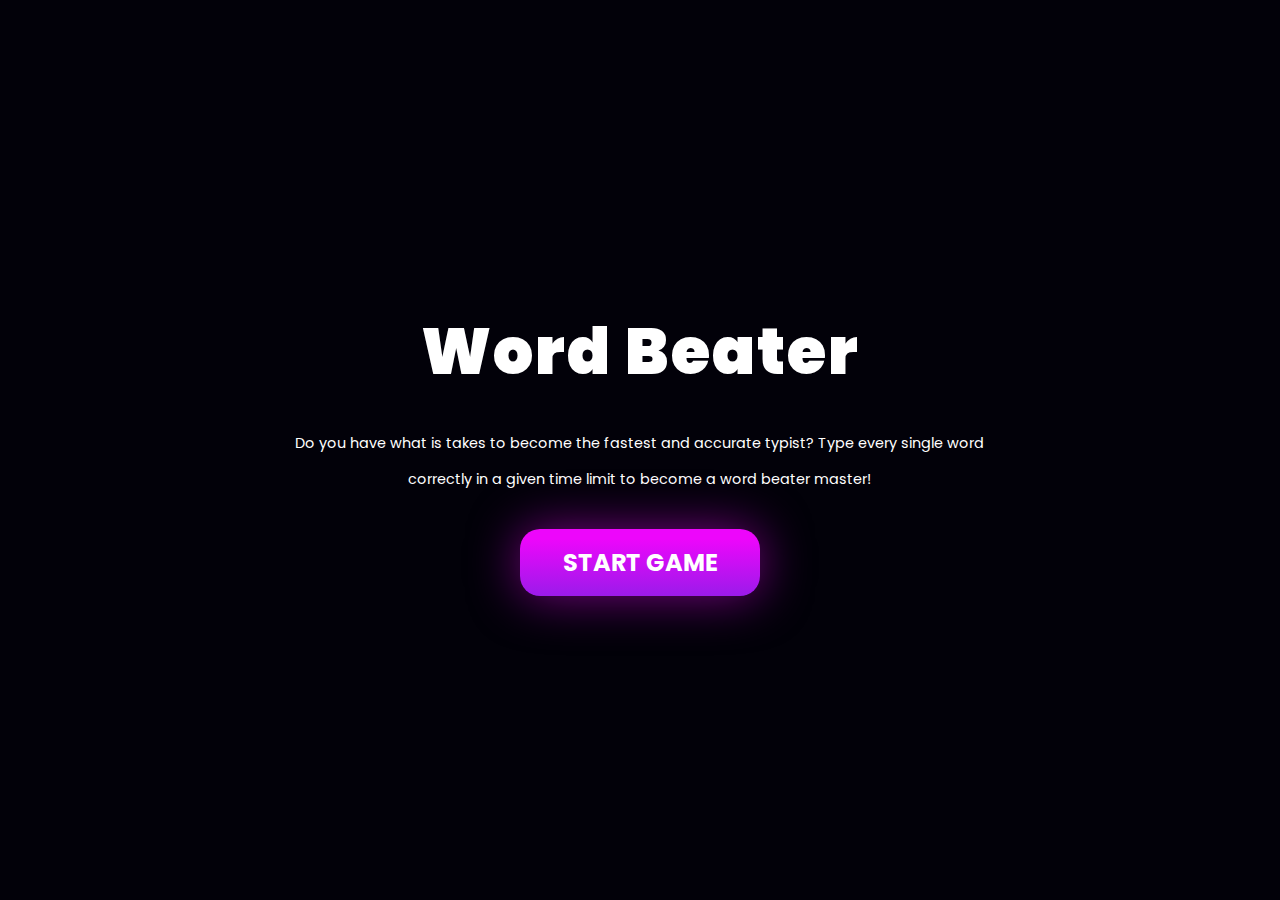
<file: index.html>
<!DOCTYPE html>
<html lang="en">
<head>
    <meta charset="UTF-8">
    <meta name="viewport" content="width=device-width, initial-scale=1.0">
    <title>Word Beater</title>
    <link rel="preconnect" href="https://fonts.gstatic.com">
    <link href="https://fonts.googleapis.com/css2?family=Poppins&display=swap" rel="stylesheet">
    <link rel="stylesheet" href="style.css">
</head>
<body>
    <div class="main">
        <div class="main_beater">
            <h1 class = "beater_heading">Word Beater</h1>
            <p class="beater_subtitle">
                Do you have what is takes to become the fastest and accurate typist? Type every single word correctly in a given time limit to become a word beater master!
            </p>
            <button class="start_game">START GAME</button>
        </div>
    </div>
    
</body>
</html>
</file>
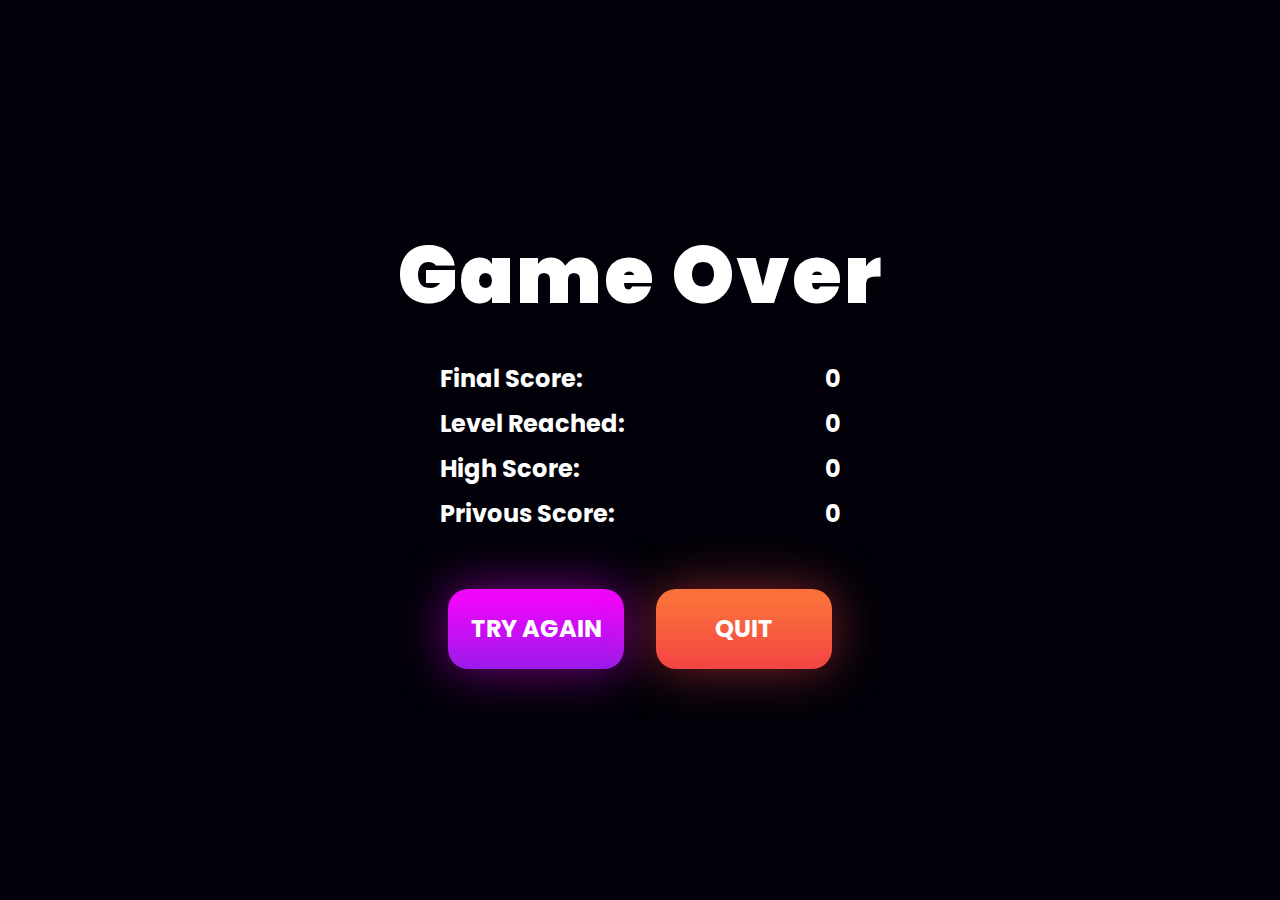
<file: end.html>
<!DOCTYPE html>
<html lang="en">
<head>
    <meta charset="UTF-8">
    <meta name="viewport" content="width=device-width, initial-scale=1.0">
    <title>End Page</title>
    <link rel="stylesheet" href="style1.css">
    <link rel="preconnect" href="https://fonts.gstatic.com">
    <link href="https://fonts.googleapis.com/css2?family=Poppins&display=swap" rel="stylesheet">
</head>
<body>
    <div class="gameover">
        <div class="gameover_beater">
            <h1 class="gameover_heading">Game Over</h1>
            <div class="gameover_summary">
                <h2>Final Score:</h2>
                <h2>0</h2>
            </div>
            <div class="gameover_summary">
                <h2>Level Reached:</h2>
                <h2>0</h2>
            </div>
            <div class="gameover_summary">
                <h2>High Score:</h2>
                <h2>0</h2>
            </div>
            <div class="gameover_summary">
                <h2>Privous Score:</h2>
                <h2>0</h2>
            </div>
            <div class="gameover_main_action">
                <button class="tryagain_button">TRY AGAIN</button>
                <button class="quit_button">QUIT</button>
            </div>
        </div>
    </div>
    
</body>
</html>
</file>
<file: style.css>
*{
    margin: 0;
    padding: 0;
    box-sizing: border-box;
}
body{
    font-family: 'Poppins', sans-serif;
    background: #020109;
    font-size: 1.6rem;
}
.main{
    width: 100%;
    height: 100%;
    margin: auto;
    position: absolute;
    color: #fff;
    text-align: center;
    display: flex;
    justify-content: center;
    align-items: center;
    flex-direction: column;
}
.main_beater{
    position: relative;
    width: 70%;
    padding: 70px 0;
}
.beater_heading{
    font-size: 4rem;
    font-weight: 1000;
    letter-spacing: 2px;
    margin-bottom: 1.6rem;
}
.beater_subtitle{
    font-size: 0.9rem;
    margin: auto;
    margin-bottom: 2rem;
    width: 80%;
    line-height: 2.5em;
}
.start_game{
    padding: 1rem 1rem;
    width: 15rem;
    border-radius: 20px;
    font-size: 1.5rem;
    border: none;
    background: linear-gradient(180deg,#ed06fb 15%,#9b1bea);
    box-shadow: 0 0 50px rgba(237,6,251,.5);
    cursor: pointer;
    font-weight: 700;
    color: white;
    font-family: 'Poppins', sans-serif;
}
.start_game:hover{
    box-shadow: 0 0 50px #FF00FF, 0 0 21px #FF00FF;
}
</file>
<file: style1.css>
*{
    margin: 0;
    padding: 0;
    box-sizing: border-box;
}
body{
    font-family: 'Poppins', sans-serif;
    background: #020109;
    font-size: 1.6rem;
}
.gameover{
    width: 100%;
    height: 100%;
    margin: auto;
    position: absolute;
    color: #fff;
    text-align: center;
    display: flex;
    justify-content: center;
    align-items: center;
    flex-direction: column;
}
.gameover_beater{
    position: relative;
    width: 100%;
}
.gameover_heading{
    font-size: 5rem;
    font-weight: 1000;
    letter-spacing: 2px;
    margin-bottom: 1.6rem;
}
.gameover_summary{
    font-size: 1rem;
    width: 25rem;
    margin: auto;
    display: flex;
    justify-content: space-between;
    margin-bottom: 10px;
}
.gameover_main_action{
    align-items: center;
    padding: 1rem;
    display: flex;
    justify-content: center;
}
.tryagain_button{
    padding: 1rem 1rem;
    width: 11rem;
    border-radius: 20px;
    font-size: 1.5rem;
    border: none;
    background: linear-gradient(180deg,#ed06fb 15%,#9b1bea);
    box-shadow: 0 0 50px rgba(237,6,251,.5);
    cursor: pointer;
    font-weight: 700;
    color: white;
    font-family: 'Poppins', sans-serif;
    margin-top: 2rem;
    height: 5rem;
    margin-right: 1rem;
}
.quit_button{
    padding: 1rem 1rem;
    width: 11rem;
    border-radius: 20px;
    font-size: 1.5rem;
    border: none;
    background: linear-gradient(180deg,#fa713c 15%,#f34444);
    box-shadow: 0 0 50px rgba(243,68,68,.5);
    cursor: pointer;
    font-weight: 700;
    color: white;
    font-family: 'Poppins', sans-serif;
    margin-top: 2rem;
    height: 5rem;
    margin-left: 1rem;
}

 .quit_button:hover{
    box-shadow: 0 0 50px #fa713c, 0 0 21px #fa713c;
}
.tryagain_button:hover{
    box-shadow: 0 0 50px #FF00FF, 0 0 21px #FF00FF;
}
</file>
